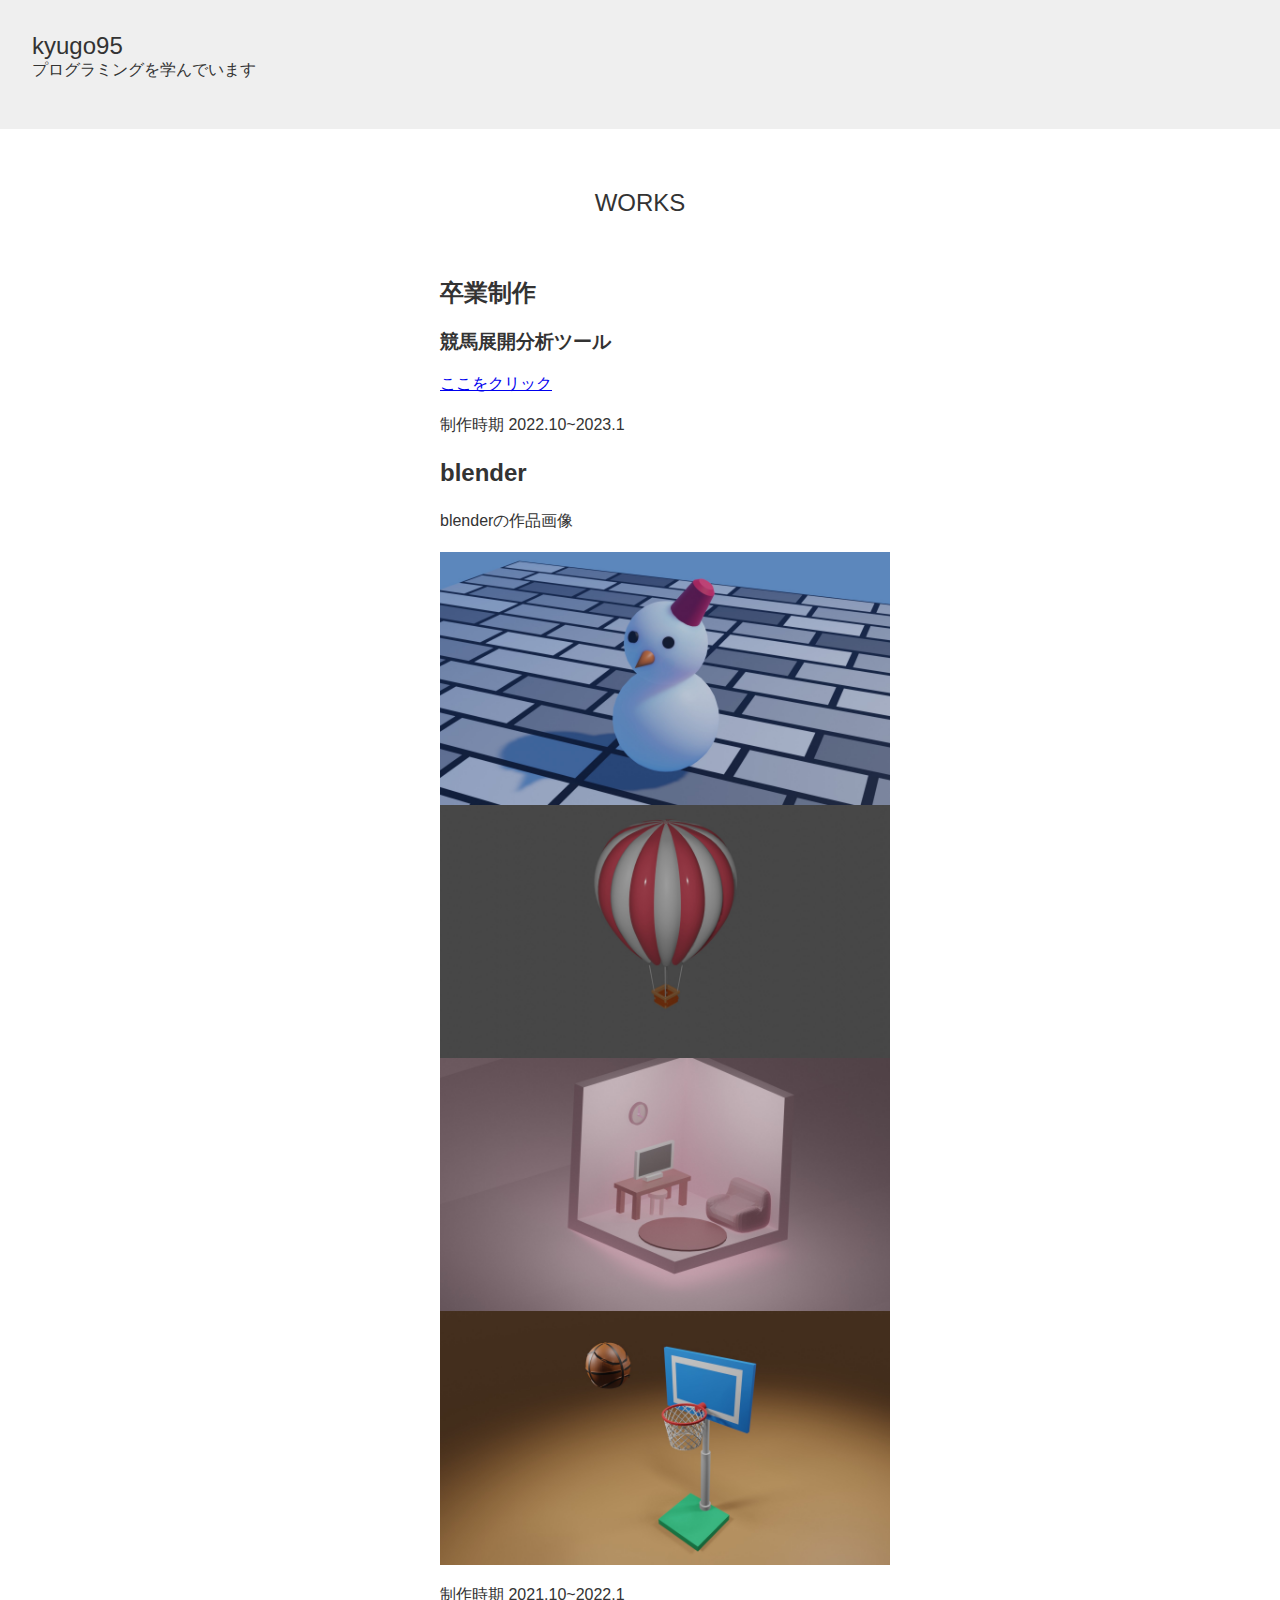
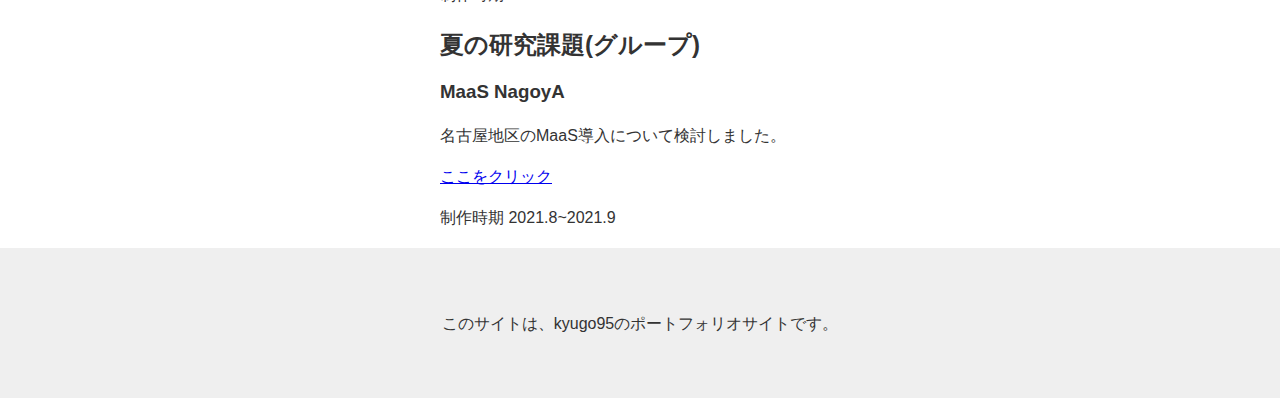
<file: index.html>
<!DOCUTYPE html>
<html lang="ja">
<head>
  <meta charset="utf-8">
  <title>kyugo95のポートフォリオサイト</title>
  <link rel="stylesheet" href="style.css">
</head>
  
<body>
  <header>
    <div class="info">
      <h1>kyugo95</h1>
      <p>プログラミングを学んでいます</p>
    </div>
  </header>
 
  <div class="works">
    <h1>WORKS</h1>
    <section>
      <h2>卒業制作</h2>
      <h3>競馬展開分析ツール</h3>
      <a href = "graduation_work/index.html">ここをクリック<a>
      <p>制作時期 2022.10~2023.1</p>
    </section>
    <section>
      <h2>blender</h2>
      <p class="lead">blenderの作品画像</p>
      <img src="snowman.jpg" width="450px">
      <img src="balloon.jpg" width="450px">
      <img src="room.jpg" width="450px">
      <img src="basketball.jpg" width="450px">
      <p>制作時期 2021.10~2022.1</p>
    </section>
    <section>
      <h2>夏の研究課題(グループ)</h2>
      <h3>MaaS NagoyA</h3>
      <p class="lead">名古屋地区のMaaS導入について検討しました。</p>
      <a href="https://kklab.ideamarkets.info/g08/">ここをクリック</a>
      <p>制作時期 2021.8~2021.9</p>
    </section>
  </div>
  
  <footer>
    <p>このサイトは、kyugo95のポートフォリオサイトです。</p>
  </footer>
</body>
</html>
</file>
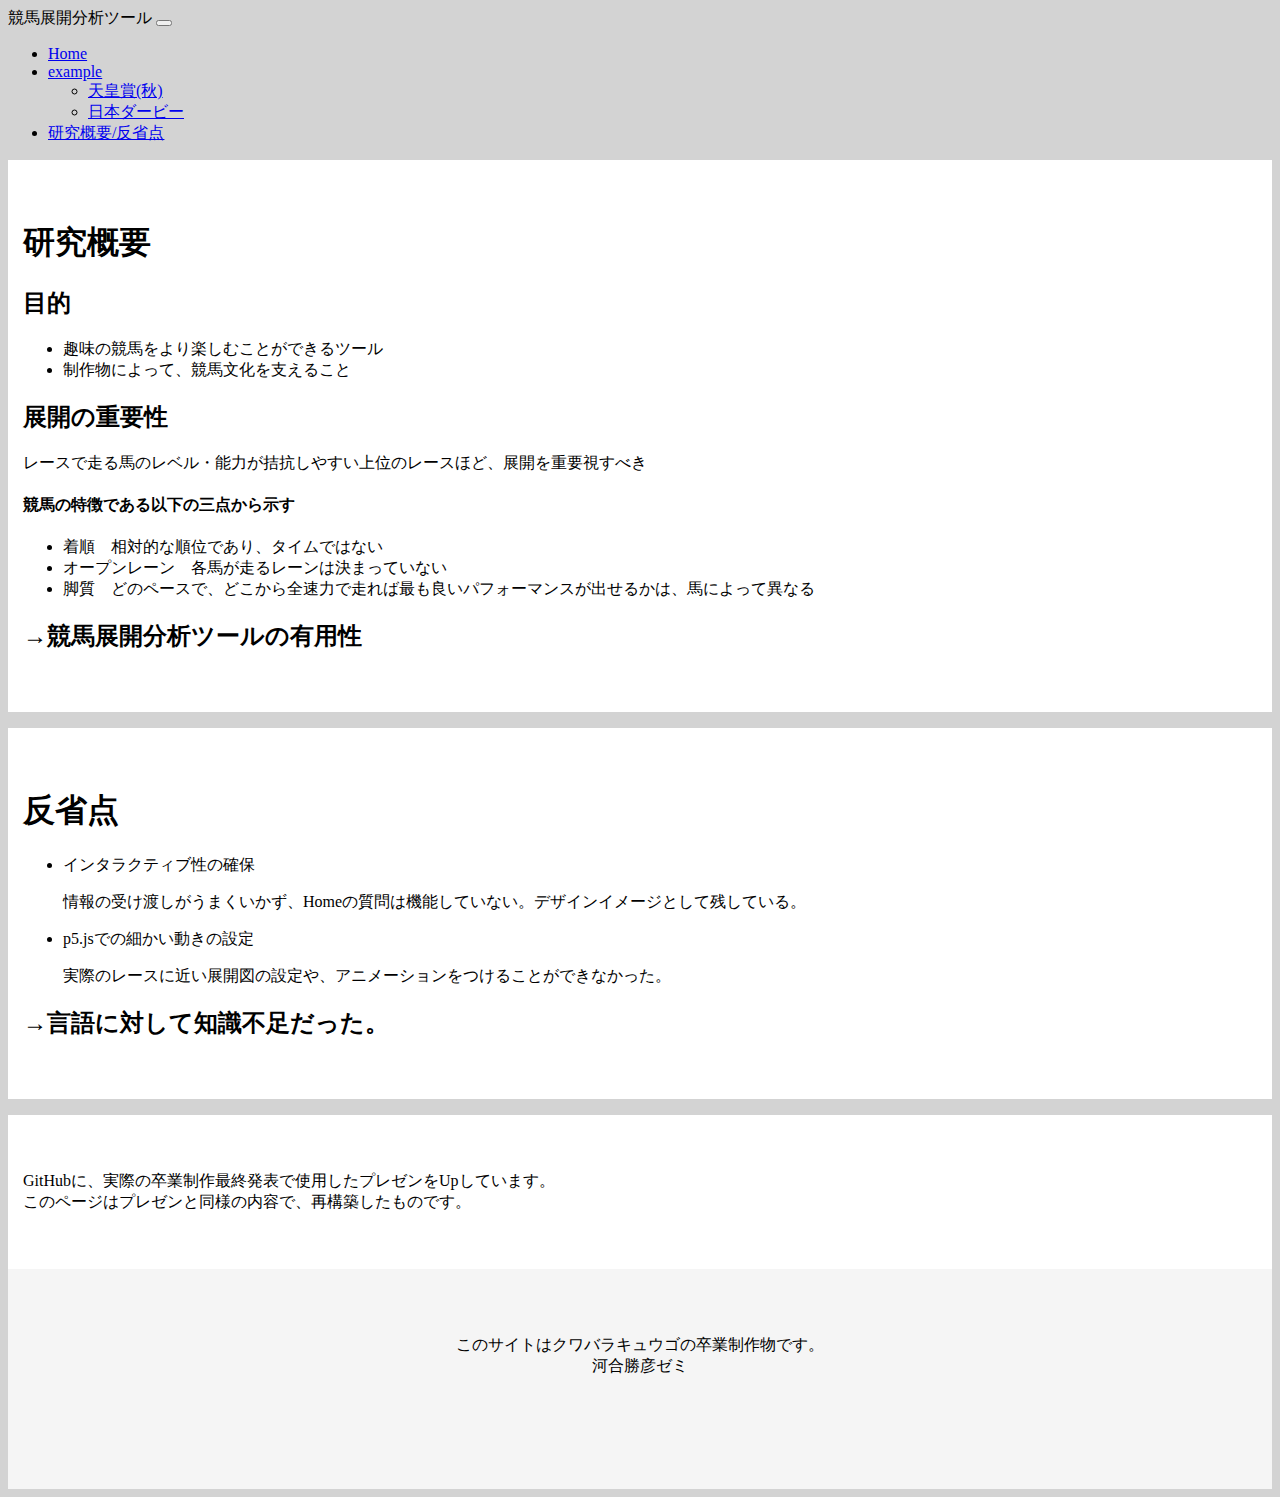
<file: graduation_work/result.html>
<!doctype html>
<html lang="ja">
  <head>
    <!-- Required meta tags -->
    <meta charset="utf-8">
    <meta name="viewport" content="width=device-width, initial-scale=1">

    <!-- Bootstrap CSS -->
    <link href="https://cdn.jsdelivr.net/npm/bootstrap@5.0.2/dist/css/bootstrap.min.css" rel="stylesheet" integrity="sha384-EVSTQN3/azprG1Anm3QDgpJLIm9Nao0Yz1ztcQTwFspd3yD65VohhpuuCOmLASjC" crossorigin="anonymous">

    <style>
      body {
        background-color: lightgray;
      }
      .about {
        margin-top: 1em;
        padding: 40px 15px;
        background-color: white;
      }
      .question {
        margin-top: 1em;
        padding: 40px 15px;
        background-color: white;
      }
      .info {
        margin-top: 1em;
        padding: 40px 15px;
        background-color: white;
      }
      footer {
        width: 100%;
        height: 120px; 
        text-align: center;
        padding: 50px 0;
        background-color: whitesmoke;
      }
      .footer-text {
        color: #fff;
      }

    </style>

    <title>競馬展開分析ツール</title>
  </head>
  <body>
     <!--ナビゲーションバー-->
     <nav class="navbar navbar-expand-lg navbar-light bg-light">
      <div class="container-fluid">
        <a class="navbar-brand">競馬展開分析ツール</a>
        <button class="navbar-toggler" type="button" data-bs-toggle="collapse" data-bs-target="#navbarSupportedContent" aria-controls="navbarSupportedContent" aria-expanded="false" aria-label="Toggle navigation">
          <span class="navbar-toggler-icon"></span>
        </button>
        <div class="collapse navbar-collapse" id="navbarSupportedContent">
          <ul class="navbar-nav me-auto mb-2 mb-lg-0">
            <li class="nav-item">
              <a class="nav-link active" aria-current="page" href="index.html">Home</a>
            </li>
            <li class="nav-item dropdown">
              <a class="nav-link dropdown-toggle" href="#" id="navbarDropdown" role="button" data-bs-toggle="dropdown" aria-expanded="false">
                example
              </a>
              <ul class="dropdown-menu" aria-labelledby="navbarDropdown">
                <li><a class="dropdown-item" href="example_1.html">天皇賞(秋)</a></li>
                <li><a class="dropdown-item" href="example_2.html">日本ダービー</a></li>
                <!--<li><hr class="dropdown-divider"></li>
                <li><a class="dropdown-item" href="#">Something else here</a></li>-->
              </ul>
            </li>
            <li class="nav-item">
              <a class="nav-link" href="result.html">研究概要/反省点</a>
            </li>
            <!--<li class="nav-item">
              <a class="nav-link disabled" href="#" tabindex="-1" aria-disabled="true">Disabled</a>
            </li>-->
          </ul>
          <!--<form class="d-flex">
            <input class="form-control me-2" type="search" placeholder="Search" aria-label="Search">
            <button class="btn btn-outline-success" type="submit">Search</button>
          </form>-->
        </div>
      </div>
    </nav>  

    <!-- 表題と説明-->
    <div class="container">
      <div class="about">
        <h1>研究概要</h1>
        <h2>目的</h2>
        <ul>
          <li>趣味の競馬をより楽しむことができるツール</li>
          <li>制作物によって、競馬文化を支えること</li>
        </ul>

        <h2>展開の重要性</h2>
        <p class="lead">レースで走る馬のレベル・能力が拮抗しやすい上位のレースほど、展開を重要視すべき</p>
        <h4>競馬の特徴である以下の三点から示す</h4>
        <ul>
          <li>
            着順　相対的な順位であり、タイムではない
          </li>
          <li>
            オープンレーン　各馬が走るレーンは決まっていない
          </li>
          <li>
            脚質　どのペースで、どこから全速力で走れば最も良いパフォーマンスが出せるかは、馬によって異なる
          </li>
        </ul>

        <h2>→競馬展開分析ツールの有用性</h2>
      </div>
    </div>


    <article>
      <div class="container">
        <div class="question">
          <h1>反省点</h1>
          <ul>
            <li>インタラクティブ性の確保</li>
            <p>情報の受け渡しがうまくいかず、Homeの質問は機能していない。デザインイメージとして残している。</p>
            <li>p5.jsでの細かい動きの設定</li>
            <p>実際のレースに近い展開図の設定や、アニメーションをつけることができなかった。</p>
          </ul>

          <h2>→言語に対して知識不足だった。</h2>
        </div>
      </div>
      
    </article>

    <article>
      <div class="container">
        <div class="info">
          <p>GitHubに、実際の卒業制作最終発表で使用したプレゼンをUpしています。
          </br>このページはプレゼンと同様の内容で、再構築したものです。</p>
        </div>
      </div>
    </article>

    <footer>
      <p>このサイトはクワバラキュウゴの卒業制作物です。</br>河合勝彦ゼミ</p>
    </footer>


    <!-- Optional JavaScript; choose one of the two! -->

    <!-- Option 1: Bootstrap Bundle with Popper -->
    <script src="https://cdn.jsdelivr.net/npm/bootstrap@5.0.2/dist/js/bootstrap.bundle.min.js" integrity="sha384-MrcW6ZMFYlzcLA8Nl+NtUVF0sA7MsXsP1UyJoMp4YLEuNSfAP+JcXn/tWtIaxVXM" crossorigin="anonymous"></script>

    <!-- Option 2: Separate Popper and Bootstrap JS -->
    <!--
    <script src="https://cdn.jsdelivr.net/npm/@popperjs/core@2.9.2/dist/umd/popper.min.js" integrity="sha384-IQsoLXl5PILFhosVNubq5LC7Qb9DXgDA9i+tQ8Zj3iwWAwPtgFTxbJ8NT4GN1R8p" crossorigin="anonymous"></script>
    <script src="https://cdn.jsdelivr.net/npm/bootstrap@5.0.2/dist/js/bootstrap.min.js" integrity="sha384-cVKIPhGWiC2Al4u+LWgxfKTRIcfu0JTxR+EQDz/bgldoEyl4H0zUF0QKbrJ0EcQF" crossorigin="anonymous"></script>
    -->

    
  </body>
</html>
</file>
<file: style.css>
body{
  color:#333;
  font-family:Verdana , sans-serif;
  margin: 0;
}

header{
  background-color:#efefef;
  padding-top: 32px;
  padding-bottom: 32px;
}

.info{
  /* background-color: tomato; */
  margin-left:32px;
}

.info h1{
  font-weight: normal;
  font-size: 24px;
  margin:0;
}

.info p{
  margin:0;
  margin-bottom:16px;
}

.works{
  width: 400px;
  margin-left: auto;
  margin-right: auto;
}

.works > h1{
  font-weight: normal;
  font-size: 24px;
  text-align: center;
  margin-top: 60px;
  margin-bottom: 60px;
}

.works > section {
  margin-top: 1em;
  margin-bottom: 1em;
  font-weight: normal;
}

.works >section > h1{
  font-weight: normal;
}

.works p {
  line-height : 1.8;
}

footer {
  width: 100%;
  height: 50px; 
  text-align: center;
  padding: 50px 0;
  background-color: #efefef;
}

.footer-text {
  color: #fff;
}
</file>
